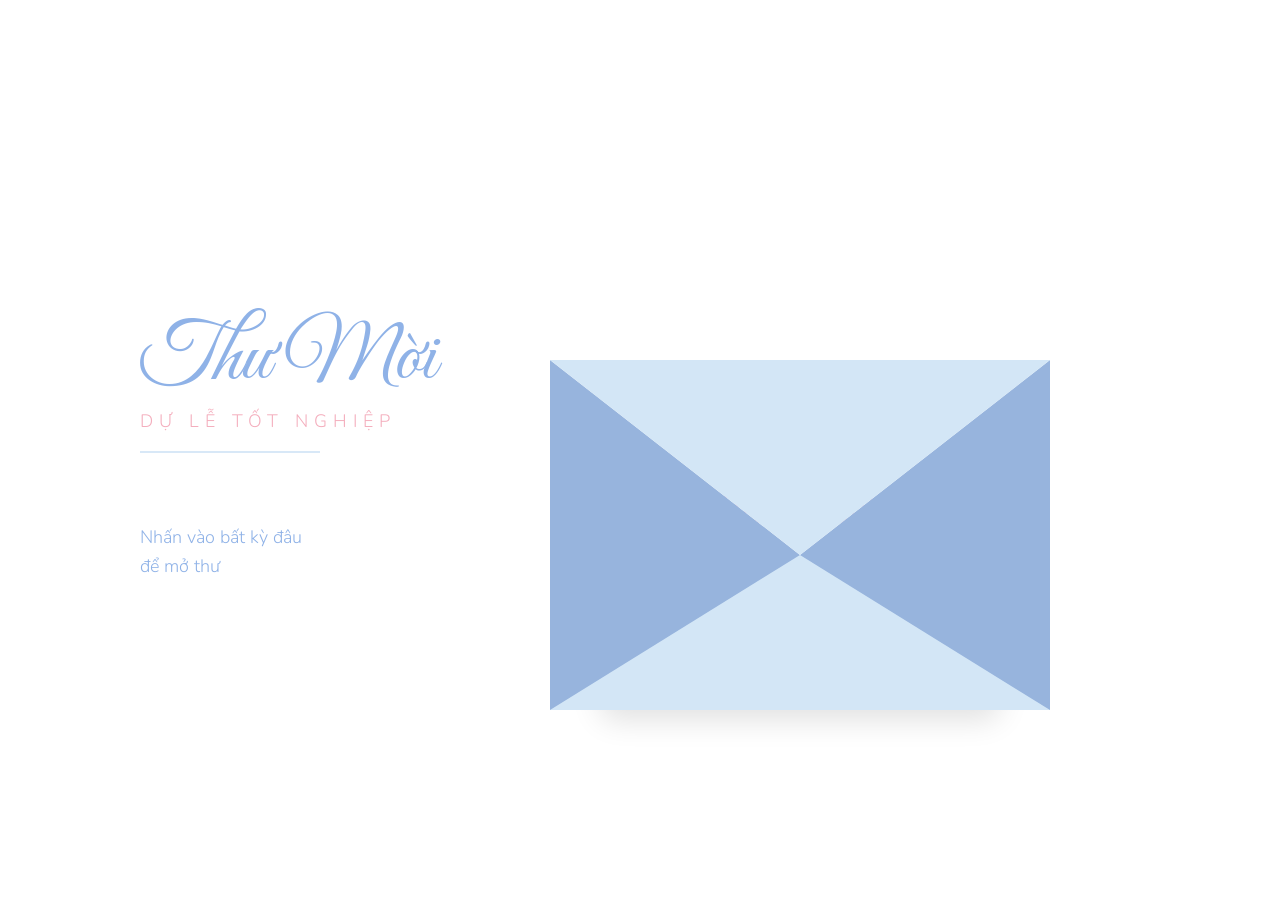
<file: index.html>
<!DOCTYPE html>
<html lang="vi">

<head>
    <meta charset="UTF-8">
    <meta name="viewport" content="width=device-width, initial-scale=1.0">
    <title>Graduation Invitation</title>

    <link rel="stylesheet" href="letter_style.css">

    <link rel="preconnect" href="https://fonts.googleapis.com">
    <link rel="preconnect" href="https://fonts.gstatic.com" crossorigin>

    <link href="https://fonts.googleapis.com/css2?family=Great+Vibes&family=Caveat:wght@700&family=Antonio:wght@300;400;500&family=Poppins:wght@300;400;500;600&display=swap" rel="stylesheet">
    <link href="https://fonts.googleapis.com/css2?family=Nunito:wght@300;400;500;600;700&display=swap" rel="stylesheet">
    <link href="https://fonts.googleapis.com/css2?family=Cormorant+Garamond:wght@400;500;600;700&display=swap" rel="stylesheet">
    <link href="https://fonts.googleapis.com/css2?family=Playfair+Display:wght@500;600;700&display=swap" rel="stylesheet">
    <link href="https://fonts.googleapis.com/css2?family=Allura&display=swap" rel="stylesheet">
    <link href="https://fonts.googleapis.com/css2?family=Parisienne&display=swap" rel="stylesheet">
    <link href="https://fonts.googleapis.com/css2?family=Dancing+Script:wght@700&display=swap" rel="stylesheet">
    <link href="https://fonts.googleapis.com/css2?family=Sacramento&display=swap" rel="stylesheet">
</head>

<body>

    <!-- ================= FULL INVITATION ================= -->

    <div class="invitation-full">

        <div class="invitation-card">

            <div class="invitation-hat">
                <img src="hat.svg" alt="">
            </div>

            

            <div class="guest-label">
                KÍNH MỜI
            </div>

            <div class="guest-name-full" id="guestNameFull">
                Gia đình
            </div>

            <div class="invitation-title-small">
                ĐẾN DỰ
            </div>

            <div class="invitation-title">
                LỄ TỐT NGHIỆP
            </div>

            <!-- <div class="graduate-type">
    CỬ NHÂN
</div> -->
            <div class="graduate-name">
    CN.NGUYỄN YẾN NHI
</div>

            <!-- Calendar -->

            <div class="calendar-full">

                <div class="calendar-left">

                    <div class="calendar-line"></div>

                    <div class="calendar-text">
                        CHỦ NHẬT
                    </div>

                    <div class="calendar-line"></div>

                </div>

                <div class="calendar-middle">

                    <div class="month-full">
                        THÁNG 7
                    </div>

                    <div class="day-full">
                        05
                    </div>

                    <div class="year-full">
                        2026
                    </div>

                </div>

                <div class="calendar-right">

                    <div class="calendar-line"></div>

                    <div class="calendar-text">
                        16H00
                    </div>

                    <div class="calendar-line"></div>

                </div>

            </div>

            <!-- Information -->

            <div class="info-full">

                <div class="info-row">

                    <div class="info-icon location">
                        📍
                    </div>

                    <div class="info-content">

                        <div class="info-title">
                            Hội trường Nguyễn Văn Đạo - ĐHQGHN
                        </div>

                        <div class="info-sub">
                            144 Xuân Thủy, Cầu Giấy, Hà Nội
                        </div>

                    </div>

                </div>

                <div class="info-row">

                    <div class="info-icon phone-icon">
                        📞
                    </div>

                    <div class="info-content">

                        <div class="phone-number">
                            0968641340 - Yến Nhi
                        </div>

                        <div class="phone-number">
                            0344589899 - Phương Hoa
                        </div>

                    </div>

                </div>

            </div>

        
        </div>

    </div>


        <!-- ================= TRANG CHÍNH ================= -->

    <div class="container">

        <div class="hero">

            <div class="hero-left">

                <div class="page-title">

                    <h1>Thư Mời</h1>

                    <p>DỰ LỄ TỐT NGHIỆP</p>

                </div>

                <div class="click-tip">

                    <div class="tip-text">
                        Nhấn vào bất kỳ đâu<br>
                        để mở thư
                    </div>

                    <!-- <div class="arrow"></div> -->

                </div>

            </div>

            <div class="hero-right">

                <div class="envelope-wrapper">

                    <div class="envelope">

                        <div class="letter">

                            <div class="letter-content">

                                <div class="cap">
                                    <img src="hat.svg" alt="">
                                </div>

                                <div class="invite-text">
                                    Kính mời:
                                </div>

                                <div class="guest-name" id="guestName">
                                    Quý khách
                                </div>

                                <div class="month">
                                    THÁNG 7
                                </div>

                                <div class="calendar">

                                    <div class="calendar-side">

                                        <div class="line"></div>

                                        <div class="calendar-label">
                                            CHỦ NHẬT
                                        </div>

                                    </div>

                                    <div class="calendar-center">

                                        <div class="day">
                                            05
                                        </div>

                                        <div class="year">
                                            2026
                                        </div>

                                    </div>

                                    <div class="calendar-side">

                                        <div class="line"></div>

                                        <div class="calendar-time">
                                            16H00
                                        </div>

                                    </div>

                                </div>

                                <div class="info">

                                    <div class="info-item">
                                        📍 Hội trường Nguyễn Văn Đạo - ĐHQGHN
                                    </div>

                                    <div class="info-item">
                                        144 Xuân Thủy, Cầu Giấy, Hà Nội
                                    </div>

                                    <div class="info-item phone">
                                        📞 0966641340 - Yến Nhi
                                    </div>

                                    <div class="info-item phone">
                                        📞 0344589899 - Phương Hoa
                                    </div>

                                </div>

                            </div>

                        </div>

                    </div>

                </div>

            </div>

        </div>

    </div>

    <script>

        // ==========================
        // ĐỌC TÊN KHÁCH TỪ URL
        // ==========================

        // ==========================
// ĐỌC TÊN KHÁCH TỪ URL
// ==========================

const params = new URLSearchParams(window.location.search);

const guest = params.get("guest");

const displayName =
    guest && guest.trim()
        ? guest.trim()
        : "Quý khách";

document.getElementById("guestName").textContent = displayName;
document.getElementById("guestNameFull").textContent = displayName;

// Đổi tiêu đề tab
document.title = "Thư mời • " + displayName;

        // ==========================
        // MỞ THIỆP
        // ==========================
function scaleInvitation() {

    const card = document.querySelector(".invitation-card");

    // Trả về kích thước gốc để tính
    card.style.transform = "scale(1)";

    const cardWidth = card.offsetWidth;
    const cardHeight = card.offsetHeight;

    const scale = Math.min(
        (window.innerWidth - 40) / cardWidth,
        (window.innerHeight - 40) / cardHeight,
        1
    );

    card.style.transform = `scale(${scale})`;

}
        const envelope = document.querySelector(".envelope-wrapper");
        const invitation = document.querySelector(".invitation-full");
        const tipText = document.querySelector(".tip-text");

        let step = 0;

        document.addEventListener("click", function () {

            if (invitation.classList.contains("show")) return;

            if (step === 0) {

                envelope.classList.add("flap");

                tipText.innerHTML =
                    "Nhấn lần nữa<br>để xem thiệp";

                step++;

                return;

            }

            if (step === 1) {

    invitation.classList.add("show");

    scaleInvitation();

    step++;

    return;

}

        });

        invitation.addEventListener("click", function (e) {

            e.stopPropagation();

            invitation.classList.remove("show");

            tipText.innerHTML =
                "Nhấn lần nữa<br>để xem thiệp";

            step = 1;

        });
        window.addEventListener("resize", scaleInvitation);

    </script>

</body>

</html>
</file>
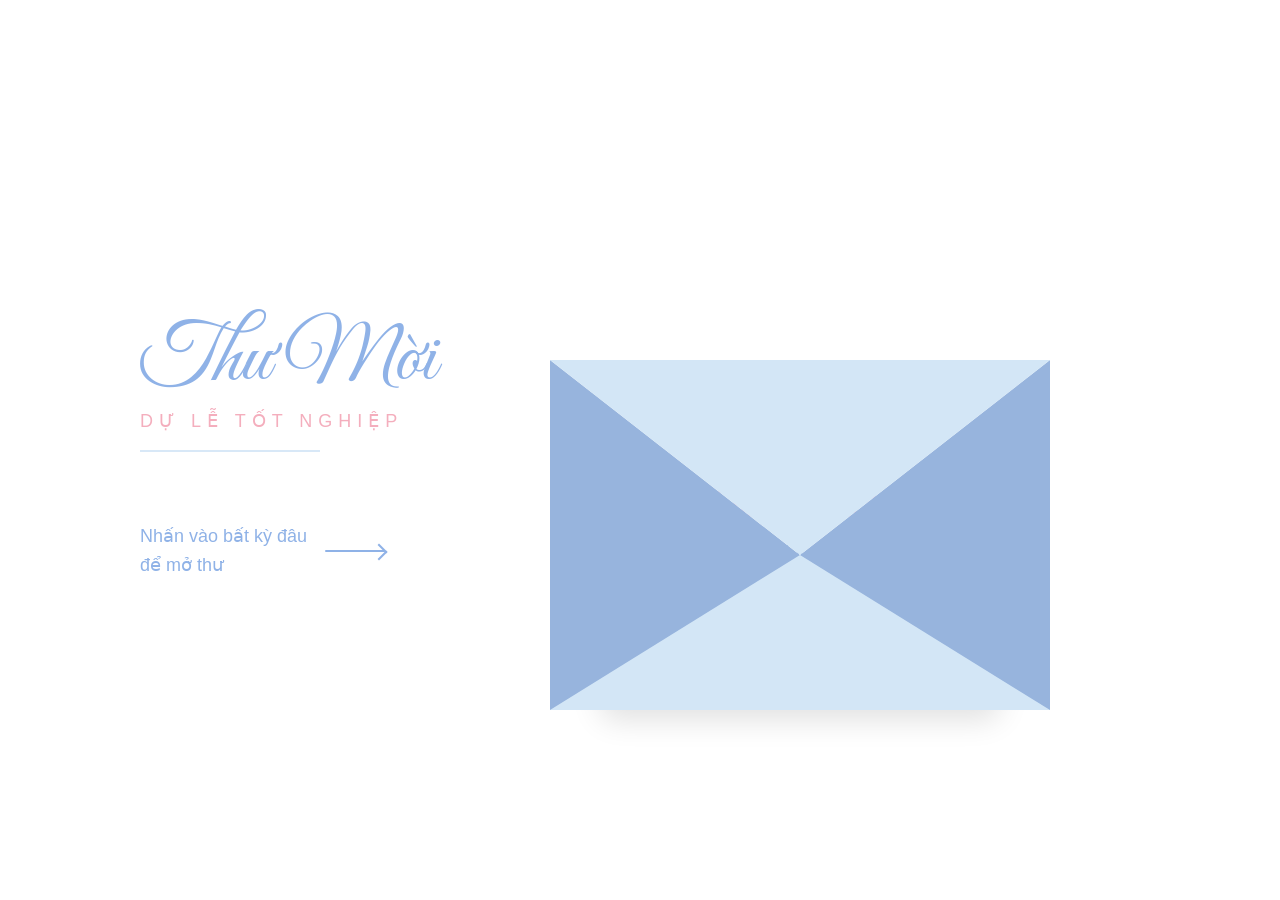
<file: letter.html>
<!DOCTYPE html>
<html lang="vi">

<head>
    <meta charset="UTF-8">
    <meta name="viewport" content="width=device-width, initial-scale=1.0">
    <title>Graduation Invitation</title>

    <link rel="stylesheet" href="letter_style.css">

    <link rel="preconnect" href="https://fonts.googleapis.com">
    <link rel="preconnect" href="https://fonts.gstatic.com" crossorigin>

    <link href="https://fonts.googleapis.com/css2?family=Great+Vibes&family=Caveat:wght@700&family=Antonio:wght@300;400;500&family=Poppins:wght@300;400;500;600&display=swap" rel="stylesheet">

</head>

<body>

    <!-- ================= FULL INVITATION ================= -->

    <div class="invitation-full">

        <div class="invitation-card">

            <div class="invitation-hat">
                <img src="hat.svg" alt="">
            </div>

            

            <div class="guest-label">
                THÂN MỜI
            </div>

            <div class="guest-name-full" id="guestNameFull">
                Gia đình
            </div>

            <div class="invitation-title-small">
                ĐẾN DỰ
            </div>

            <div class="invitation-title">
                LỄ TỐT NGHIỆP
            </div>

            <!-- Calendar -->

            <div class="calendar-full">

                <div class="calendar-left">

                    <div class="calendar-line"></div>

                    <div class="calendar-text">
                        CHỦ NHẬT
                    </div>

                    <div class="calendar-line"></div>

                </div>

                <div class="calendar-middle">

                    <div class="month-full">
                        THÁNG 7
                    </div>

                    <div class="day-full">
                        05
                    </div>

                    <div class="year-full">
                        2026
                    </div>

                </div>

                <div class="calendar-right">

                    <div class="calendar-line"></div>

                    <div class="calendar-text">
                        16H00
                    </div>

                    <div class="calendar-line"></div>

                </div>

            </div>

            <!-- Information -->

            <div class="info-full">

                <div class="info-row">

                    <div class="info-icon location">
                        📍
                    </div>

                    <div class="info-content">

                        <div class="info-title">
                            Hội trường Nguyễn Văn Đạo - ĐHQGHN
                        </div>

                        <div class="info-sub">
                            144 Xuân Thủy, Cầu Giấy, Hà Nội
                        </div>

                    </div>

                </div>

                <div class="info-row">

                    <div class="info-icon phone-icon">
                        📞
                    </div>

                    <div class="info-content">

                        <div class="phone-number">
                            0968641340 - Yến Nhi
                        </div>

                        <div class="phone-number">
                            0344589899 - Phương Hoa
                        </div>

                    </div>

                </div>

            </div>

        
        </div>

    </div>


        <!-- ================= TRANG CHÍNH ================= -->

    <div class="container">

        <div class="hero">

            <div class="hero-left">

                <div class="page-title">

                    <h1>Thư Mời</h1>

                    <p>DỰ LỄ TỐT NGHIỆP</p>

                </div>

                <div class="click-tip">

                    <div class="tip-text">
                        Nhấn vào bất kỳ đâu<br>
                        để mở thư
                    </div>

                    <div class="arrow"></div>

                </div>

            </div>

            <div class="hero-right">

                <div class="envelope-wrapper">

                    <div class="envelope">

                        <div class="letter">

                            <div class="letter-content">

                                <div class="cap">
                                    <img src="hat.svg" alt="">
                                </div>

                                <div class="invite-text">
                                    Thân mời:
                                </div>

                                <div class="guest-name" id="guestName">
                                    Quý khách
                                </div>

                                <div class="month">
                                    THÁNG 7
                                </div>

                                <div class="calendar">

                                    <div class="calendar-side">

                                        <div class="line"></div>

                                        <div class="calendar-label">
                                            CHỦ NHẬT
                                        </div>

                                    </div>

                                    <div class="calendar-center">

                                        <div class="day">
                                            05
                                        </div>

                                        <div class="year">
                                            2026
                                        </div>

                                    </div>

                                    <div class="calendar-side">

                                        <div class="line"></div>

                                        <div class="calendar-time">
                                            16H00
                                        </div>

                                    </div>

                                </div>

                                <div class="info">

                                    <div class="info-item">
                                        📍 Hội trường Nguyễn Văn Đạo - ĐHQGHN
                                    </div>

                                    <div class="info-item">
                                        144 Xuân Thủy, Cầu Giấy, Hà Nội
                                    </div>

                                    <div class="info-item phone">
                                        📞 0966641340 - Yến Nhi
                                    </div>

                                    <div class="info-item phone">
                                        📞 0344589899 - Phương Hoa
                                    </div>

                                </div>

                            </div>

                        </div>

                    </div>

                </div>

            </div>

        </div>

    </div>

    <script>

        // ==========================
        // ĐỌC TÊN KHÁCH TỪ URL
        // ==========================

        const params = new URLSearchParams(window.location.search);

        const guest = params.get("guest");

        if (guest) {

            document.getElementById("guestName").textContent = guest;

            document.getElementById("guestNameFull").textContent = guest;

        }

        // ==========================
        // MỞ THIỆP
        // ==========================

        const envelope = document.querySelector(".envelope-wrapper");
        const invitation = document.querySelector(".invitation-full");
        const tipText = document.querySelector(".tip-text");

        let step = 0;

        document.addEventListener("click", function () {

            if (invitation.classList.contains("show")) return;

            if (step === 0) {

                envelope.classList.add("flap");

                tipText.innerHTML =
                    "Nhấn lần nữa<br>để xem thiệp";

                step++;

                return;

            }

            if (step === 1) {

                invitation.classList.add("show");

                step++;

                return;

            }

        });

        invitation.addEventListener("click", function (e) {

            e.stopPropagation();

            invitation.classList.remove("show");

            tipText.innerHTML =
                "Nhấn lần nữa<br>để xem thiệp";

            step = 1;

        });

    </script>

</body>

</html>
</file>
<file: letter_style.css>
:root {
    --primary: #ffffff;

    /* Background */
    --bg-color: #f3f4f7;

    /* Envelope */
    --bg-envelope-color: #d3e6f6;
    --envelope-tab: #d3e6f6;
    --envelope-cover: #97b4dd;

    /* Accent */
    --accent: #ffcfd5;

    /* Text */
    --txt-color: #5b6572;

    /* Shadow */
    --shadow-color: rgba(0,0,0,.12);
}

*{
    margin:0;
    padding:0;
    box-sizing:border-box;
}

body{
    min-height:100vh;
    display:flex;
    justify-content:center;
    align-items:center;
    background:var(--bg-color);
    font-family:"Nunito",sans-serif;
}

.container{

    width:100%;
    min-height:100vh;

    display:flex;
    justify-content:center;
    align-items:center;

    background:#fff;
}

/* ===========================
        HERO LAYOUT
=========================== */

.hero{

    width:min(1000px,90vw);

    display:flex;

    justify-content:space-between;

    align-items:center;

}

.hero-left{

    width:320px;

    display:flex;

    flex-direction:column;

    align-items:flex-start;

}

.hero-right{

    flex:1;

    display:flex;

    justify-content:center;
     margin-top:170px; 

}

/* ===========================
        TITLE
=========================== */

.page-title{

    text-align:left;

    margin-bottom:70px;

}

.page-title h1{

    font-family:"Great Vibes",cursive;

    font-size:82px;

    line-height:1;

    color:#8fb2e7;

    font-weight:400;

}

.page-title p{
       font-family:"Nunito",sans-serif;

    margin-top:8px;

    font-size:18px;

    letter-spacing:6px;

    color:#f4aebd;

    font-weight:300;

}

.page-title::after{

    content:"";

    display:block;

    width:180px;

    height:2px;

    margin-top:18px;

    background:#d8e8f7;

}

/* ===========================
      CLICK TIP
=========================== */

.click-tip{

    display:flex;

    align-items:center;

    gap:18px;

    color:#8fb2e7;

    animation:tip 2s ease-in-out infinite;

}

.tip-text{

    font-size:18px;

    line-height:1.6;

    text-align:left;

    font-weight:300;

}

.arrow{

    width:60px;

    height:2px;

    background:#8fb2e7;

    border-radius:2px;

    position:relative;

}

.arrow::after{

    content:"";

    position:absolute;

    right:0;

    top:-4px;

    width:10px;

    height:10px;

    border-top:2px solid #8fb2e7;

    border-right:2px solid #8fb2e7;

    transform:rotate(45deg);

}

@keyframes tip{

    0%,100%{

        opacity:.5;

        transform:translateX(0);

    }

    50%{

        opacity:1;

        transform:translateX(8px);

    }

}
.graduate-row{

    display:flex;

    justify-content:center;

    align-items:baseline;

    gap:16px;

    margin-top:12px;

}

/* .graduate-type{

    font-family:"Nunito",sans-serif;

    font-size:18px;

    letter-spacing:3px;

    color:#8fb2e7;

    font-weight:500;

} */

.graduate-name{
     position: relative;
    font-family:"Dancing Script",cursive;

    font-size:27px;

    color:#8fb2e7;

    line-height:1;
     top:6px;

}
/* ===========================
      ENVELOPE
=========================== */

.envelope-wrapper{

    position:relative;

    padding:40px;

    background:transparent;

    animation:float 3s ease-in-out infinite;

    transition:.3s;

}

.envelope-wrapper:hover{

    cursor:pointer;

    transform:translateY(-15px) scale(1.02);

}

@keyframes float{

    0%,100%{

        transform:translateY(0);

    }

    50%{

        transform:translateY(-10px);

    }

}

.envelope{

    position:relative;

    width:500px;

    height:350px;

}

/* Nắp */

.envelope::before{

    content:"";

    position:absolute;

    top:0;
    left:0;

    z-index:4;

    border-top:195px solid var(--envelope-tab);
    border-left:250px solid transparent;
    border-right:250px solid transparent;

    transform-origin:top;

    transition:.7s ease;

}

/* Thân */

.envelope::after{

    content:"";

    position:absolute;

    z-index:3;

    width:0;
    height:0;

    border-top:195px solid transparent;
    border-right:250px solid var(--envelope-cover);
    border-bottom:155px solid var(--envelope-tab);
    border-left:250px solid var(--envelope-cover);

}

/* ===========================
      LETTER
=========================== */

.letter{

    position:absolute;

    left:50%;

    bottom:0;

    transform:translateX(-50%);

    width:80%;

    height:94%;

    background:#fff;

    border-radius:14px;

    overflow:hidden;

    box-shadow:0 10px 30px rgba(0,0,0,.12);

    transition:
        bottom .8s cubic-bezier(.22,.61,.36,1),
        transform .8s cubic-bezier(.22,.61,.36,1);

    z-index:2;

}

.flap .envelope::before{

    transform:rotateX(180deg);

    z-index:0;

}

.flap .letter{

    bottom:250px;

}

/* ===========================
      LETTER CONTENT
=========================== */

.letter-content{

    width:100%;
    height:100%;

    padding:8px 15px 15px;

    display:flex;

    flex-direction:column;

    align-items:center;

    justify-content:flex-start;

    text-align:center;

    transform:translateY(-20px);

}

/* Mũ tốt nghiệp */

.cap{

    margin-top:6px;

    margin-bottom:8px;

    display:flex;

    justify-content:center;

    align-items:center;

}

.cap img{

    width:60px;

    height:auto;

    display:block;

}

/* Thân mời */

.invite-text{

    margin-top:10px;

    color:#8eaee0;

    font-size:18px;

    font-weight:300;

}

.guest-name{

    margin-top:8px;

    font-size:38px;

    font-weight:300;

    color:#ffc7d4;

}

/* Tháng */

.month{

    margin-top:18px;

    color:#8eaee0;

    font-size:24px;

    letter-spacing:2px;

}

/* Calendar */

.calendar{

    width:100%;

    margin-top:18px;

    display:flex;

    justify-content:space-between;

    align-items:center;

}

.calendar-side{

    width:32%;

}

.line{

    width:100%;

    height:2px;

    background:#8eaee0;

    margin-bottom:10px;

}

.calendar-label,

.calendar-time{
      font-family:"Nunito",sans-serif;

    color:#ffc7d4;

    font-size:20px;

    font-weight:600;

}

.calendar-center{

    width:36%;

}

.day{

    font-size:68px;

    line-height:1;

    color:#8eaee0;

    font-weight:300;

}

.year{

    margin-top:10px;

    font-size:28px;

    color:#8eaee0;

}

/* Thông tin */

.info{

    width:100%;

    margin-top:28px;

    text-align:left;

}

.info-item{

    margin-bottom:10px;

    color:#8eaee0;

    font-size:14px;

    line-height:1.5;

}

.phone{

    color:#ffc7d4;

}

/* ===========================
      FULL INVITATION
=========================== */

.invitation-full{

    position:fixed;

    inset:0;

    display:flex;

    justify-content:center;

    align-items:center;

    background:rgba(0,0,0,.25);

    backdrop-filter:blur(6px);

    opacity:0;

    visibility:hidden;


    transition:.45s ease;

    z-index:9999;

}

.invitation-full.show{

    opacity:1;

    visibility:visible;

}

.invitation-hat img{

           width:clamp(60px,6vw,90px);

    margin-bottom:clamp(12px,2vw,20px);

    display:block;

    box-shadow:none;

    background:none;

}

/* ===========================
      HEART (ẨN)
=========================== */

.heart{

    display:none;

}

/* ===========================
      RESPONSIVE
=========================== */

@media (max-width:1100px){
   .graduate-row{

    gap:8px;

    margin-top:8px;

    margin-bottom:14px;

}

.graduate-type{

    font-size:14px;

    letter-spacing:2px;

}

.graduate-name{

    font-size:27px;

}
    .hero{

        width:100%;

        padding:40px;

        flex-direction:column;

        gap:60px;

    }

    .hero-left{

        width:100%;

        align-items:center;

        text-align:center;

    }

    .page-title{

        text-align:center;

        margin-bottom:40px;

    }

    .page-title::after{

        margin-left:auto;

        margin-right:auto;

    }

    .click-tip{

        justify-content:center;

    }

    .tip-text{
        font-family:"Nunito",sans-serif;
        text-align:center;

    }

}

@media (max-width:700px){

    .envelope{

        width:340px;

        height:240px;

    }

    .envelope::before{

        border-top:135px solid var(--envelope-tab);
        border-left:170px solid transparent;
        border-right:170px solid transparent;

    }

    .envelope::after{

        border-top:135px solid transparent;
        border-right:170px solid var(--envelope-cover);
        border-bottom:105px solid var(--envelope-tab);
        border-left:170px solid var(--envelope-cover);

    }

    .flap .letter{

        bottom:170px;

    }

    .page-title h1{

        font-size:64px;

    }

    .guest-name{

        font-size:34px;

    }

}



/* ===================================
        FULL INVITATION CARD
=================================== */

.invitation-full{

    position:fixed;

    inset:0;

    display:flex;

    justify-content:center;

    align-items:center;

    background:rgba(0,0,0,.25);

    backdrop-filter:blur(6px);

    opacity:0;

    visibility:hidden;

    transition:.4s;

    z-index:9999;

}

.invitation-full.show{

    opacity:1;

    visibility:visible;

}

.invitation-card{
     transform-origin: center;
    
     width:600px;

    max-width:88vw;



    padding:35px 40px;
width:min(720px,92vw);
    height: auto;

    background:#fffdfb;

    border:1px solid #eef4fb;



    box-shadow:0 25px 70px rgba(0,0,0,.18);

    display:flex;

    flex-direction:column;

    align-items:center;

    animation:popup .45s ease;

}

@keyframes popup{

    from{

        transform:scale(.9);

        opacity:0;

    }

    to{

        transform:scale(1);

        opacity:1;

    }

}

/* ========================= */

.invitation-hat img{

    width:90px;

    margin-bottom:20px;

}

.invitation-title-small{
    margin-bottom:10px;

    font-family:"Nunito",sans-serif;

      font-size:clamp(14px,2vw,20px);

    letter-spacing:10px;

    color:#8db2e5;

}

.invitation-title{
    margin-bottom:10px;
    margin-top:15px;

    font-family:"Nunito",sans-serif;

    font-size:55px;

    letter-spacing:2px;

    color:#efb5c6;

    line-height:1;

}

.guest-label{
    margin-bottom:10px;
    margin-top:25px;

    color:#8fb2e7;

    font-size:22px;

    letter-spacing:4px;

}

.guest-name-full{
    margin-bottom:10px;
    margin-top:20px;

    font-family:"Great Vibes",cursive;

      font-size:clamp(28px,5vw,58px);

    color:#efb6c7;

    line-height:1;

}

/* ===========================
        CALENDAR
=========================== */

.calendar-full{

    width:100%;

    margin-top:55px;

    display:flex;

    justify-content:space-between;

    align-items:center;

}

.calendar-left,
.calendar-right{

    width:28%;

    display:flex;

    flex-direction:column;

    align-items:center;

}

.calendar-line{

    width:100%;

    height:2px;

    background:#9ebae8;

    margin:14px 0;

}

.calendar-text{

       font-family:"Nunito",sans-serif;

    font-size:22px;

    color:#efb5c6;

    letter-spacing:2px;

}

.calendar-middle{

    width:44%;

    display:flex;

    flex-direction:column;

    align-items:center;

}

.month-full{

    color:#8fb2e7;

    font-size:22px;

    letter-spacing:3px;

    margin-bottom:8px;

}

.day-full{

    font-family:"Antonio",sans-serif;

    font-size:90px;

    color:#8db2e5;

    line-height:.9;

}

.year-full{

    margin-top:30px;

    font-family:"Nunito",sans-serif;

    font-size:34px;

    color:#8fb2e7;

}

/* ===========================
        INFO
=========================== */

.info-full{

    width:100%;

    margin-top:45px;

    display:flex;

    flex-direction:column;

    gap:12px;

    color:#8fb2e7;

    font-size:17px;

    line-height:1.7;

}

.phone-full{

    color:#f4aebd;

}


/* ===========================
        FOOTER
=========================== */

.footer-text{

    margin-top:30px;

    text-align:center;

    color:#8eaee0;

    font-size:15px;

    line-height:1.8;

    font-style:italic;

}

.info-row{

    display:flex;

    align-items:flex-start;

    gap:18px;

    margin-bottom:24px;

}

.info-icon{

    width:28px;

    font-size:22px;

    color:#efb6c7;

}

.info-content{

    flex:1;

}

.info-title{

    font-family:"Nunito",sans-serif;

    color:#8db2e5;

    font-size:22px;


}

.info-sub{
    font-family:"Nunito",sans-serif;

    margin-top:5px;

    color:#8db2e5;

    font-size:22px;

}

.phone-number{

    color:#efb6c7;

    margin-bottom:6px;

}
   /* =====================================
            MOBILE
===================================== */

@media (max-width:768px){

    body{

        overflow-x:hidden;

    }

    .container{

    min-height:100vh;

    padding:20px 15px 40px;

}

    .hero{

    width:100%;

    flex-direction:column;

    gap:15px;

}

    .hero-left{

        width:100%;

        align-items:center;

    }

   .hero-right{

    width:100%;

    display:flex;

    justify-content:center;

    margin-top:95px;   /* đẩy phong bì xuống */

}

    .page-title{

        text-align:center;

        margin-bottom:25px;

    }

    .page-title h1{

        font-size:58px;

    }

    .page-title p{
           font-family:"Nunito",sans-serif;
        font-size:15px;

        letter-spacing:4px;

    }

    .page-title::after{

        margin-left:auto;
        margin-right:auto;

    }

    .click-tip{

        justify-content:center;

    }

    .tip-text{
           font-family:"Nunito",sans-serif;
        text-align:center;

        font-size:16px;

    }

    /* Envelope */

    .envelope{

        width:340px;

        height:240px;

    }

    .envelope::before{

        border-top:135px solid var(--envelope-tab);
        border-left:170px solid transparent;
        border-right:170px solid transparent;

    }

    .envelope::after{

        border-top:135px solid transparent;
        border-right:170px solid var(--envelope-cover);
        border-bottom:105px solid var(--envelope-tab);
        border-left:170px solid var(--envelope-cover);

    }

    .letter{

        width:82%;

    }

    .flap .letter{

        bottom:170px;

    }

    .guest-name{

        font-size:27px;

    }

    .day{

        font-size:56px;

    }

    /* Popup */

    .invitation-card{
        transform-origin: center;
        width:94vw;

        height:auto;

        padding:20px 18px;

        border-radius:18px;

        overflow:hidden;

    }

    .invitation-hat img{

        width:60px;

        margin-bottom:12px;

    }

    .guest-label{

        font-size:16px;

        margin-top:8px;

        margin-bottom:8px;

    }

    .guest-name-full{

        font-size:48px;

        margin:10px 0 20px;
        font-size:clamp(28px,5vw,58px);

    }

    .invitation-title-small{

        font-size:16px;

        letter-spacing:6px;

    }

    .invitation-title{

         font-size:clamp(28px,4vw,55px);

        white-space:nowrap;
        font-family:"Nunito",sans-serif;
        margin:10px 0 20px;
        

    }

    .calendar-full{

        margin-top:20px;

    }

    .calendar-text{
        font-family:"Nunito",sans-serif;
        font-size:12px;

    }

    .month-full{

        font-size:18px;

    }

    .day-full{

        font-size:68px;

    }

    .year-full{

        margin-top:10px;

        font-size:24px;

    }

    .info-full{

        margin-top:20px;

        gap:14px;

    }

    .info-row{

        gap:12px;

        margin-bottom:10px;

    }

    .info-icon{

        font-size:18px;

        width:20px;

    }

    .info-title{

        font-size:17px;

    }

    .info-sub{

        font-size:17px;

    }

    .phone-number{

        font-size:17px;

    }

}
</file>
